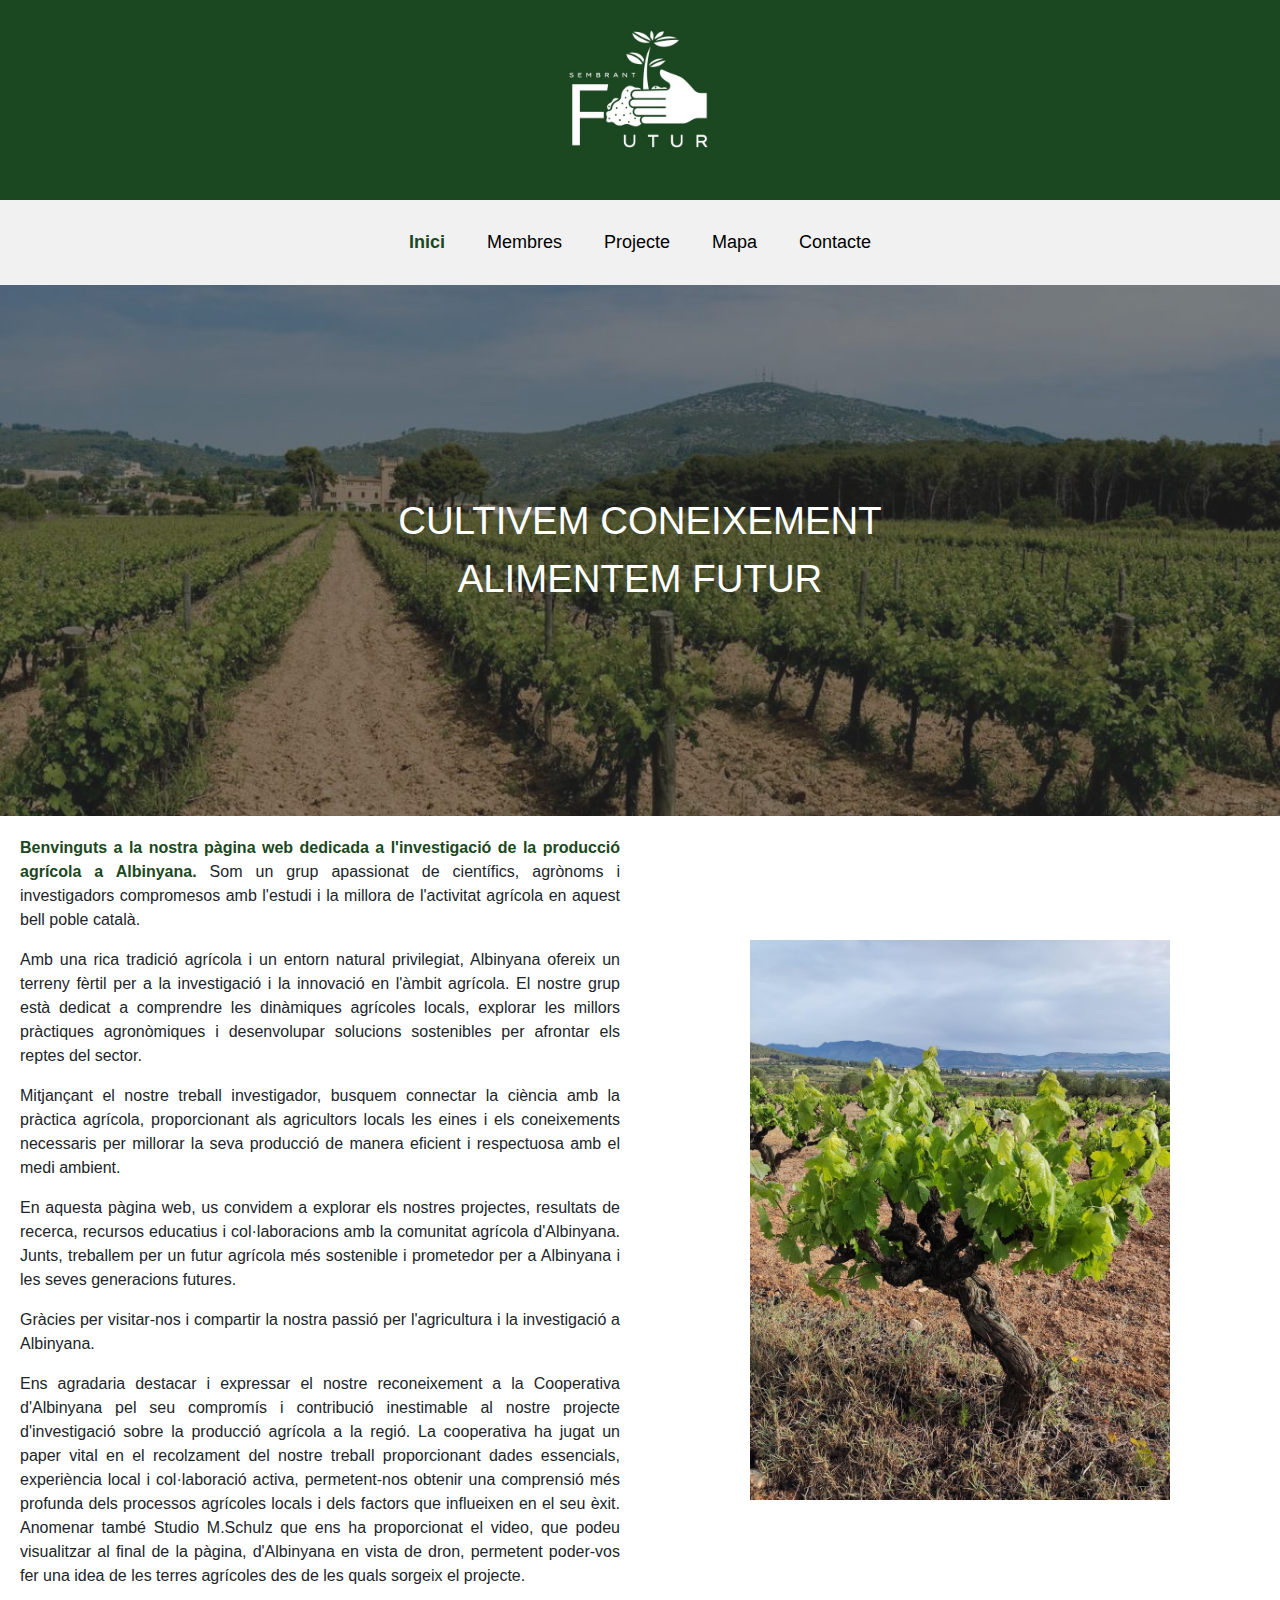
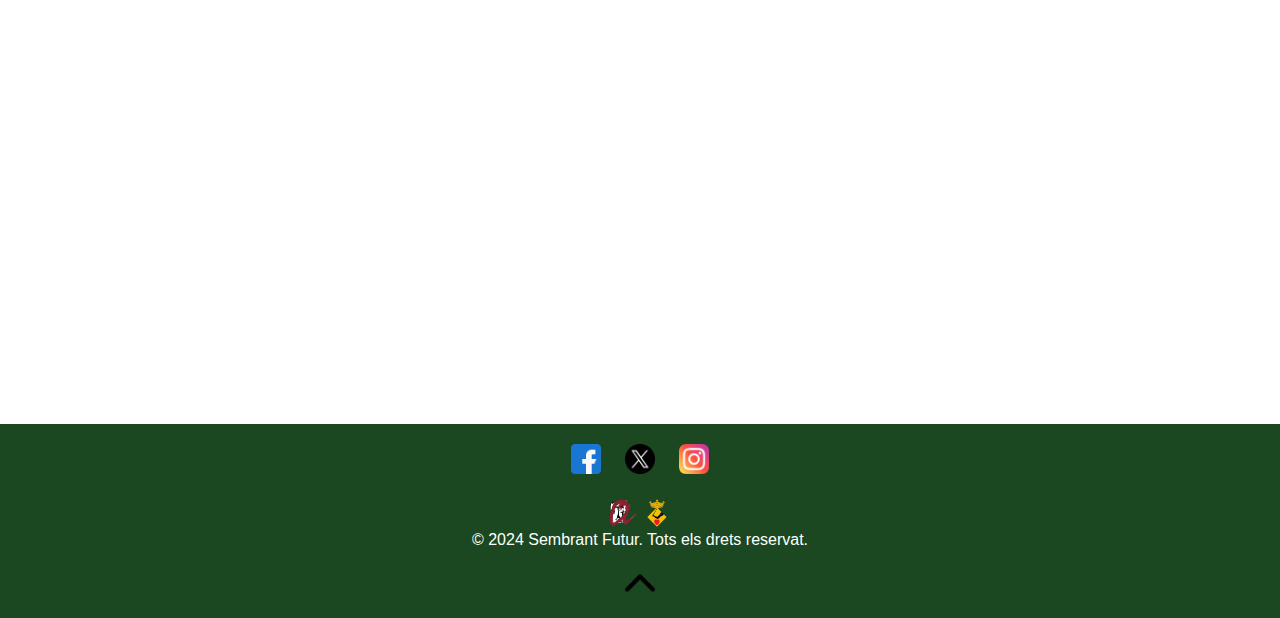
<file: index.html>
<!DOCTYPE html>
<html lang="cat">

<head>

    <meta charset="UTF-8">
    <link rel="stylesheet" href="css/style.css">
    <meta name="viewport" content="width=device-width, initial-scale=1">
    <link rel="stylesheet" href="https://cdn.jsdelivr.net/npm/bootstrap@4.6.2/dist/css/bootstrap.min.css">
    <script src="https://cdn.jsdelivr.net/npm/jquery@3.7.1/dist/jquery.slim.min.js"></script>
    <script src="https://cdn.jsdelivr.net/npm/popper.js@1.16.1/dist/umd/popper.min.js"></script>
    <script src="https://cdn.jsdelivr.net/npm/bootstrap@4.6.2/dist/js/bootstrap.bundle.min.js"></script>
    <link rel="icon" type="image/png" href="img/logoPrincipal.jpeg">
    <title>Sembrant Futur</title>

</head>

<body>
    <header>
        <a href="index.html"><img id="logo" src="img/logoPrincipal.jpeg" alt="logoAlbinyana"></a>

        <nav class="nav-menu">
            <ul>
                <li><a href="index.html" class="selected">Inici</a></li>
                <li><a href="membres.html">Membres</a></li>
                <li><a href="projectes.html">Projecte</a></li>
                <li><a href="mapa.html">Mapa</a></li>
                <li><a href="contacte.html">Contacte</a></li>
            </ul>
        </nav>
    </header>

    <div id="contenidorSlogan">
        <img src="img/vina-catalana.jpg" alt="imatgeDeUnaVinya">
        <div id="slogan">CULTIVEM CONEIXEMENT <br> ALIMENTEM FUTUR</div>
    </div>

    <div class="contingutPrincipal">
        <div class="info">
            <p><span class="colorVerds">Benvinguts a la nostra pàgina web dedicada a l'investigació de la producció
                    agrícola a Albinyana.</span> Som un grup apassionat de científics,
                agrònoms i investigadors compromesos amb l'estudi i la millora de l'activitat agrícola en aquest bell
                poble català.</p>

            <p>Amb una rica tradició agrícola i un entorn natural privilegiat, Albinyana ofereix un terreny fèrtil per a
                la investigació i la innovació en
                l'àmbit agrícola. El nostre grup està dedicat a comprendre les dinàmiques agrícoles
                locals, explorar les millors pràctiques agronòmiques i desenvolupar solucions sostenibles per afrontar
                els reptes del sector.</p>

            <p>Mitjançant el nostre treball investigador, busquem connectar la ciència amb la pràctica agrícola,
                proporcionant als agricultors locals les
                eines i els coneixements necessaris per millorar la seva producció de manera eficient i respectuosa amb
                el medi ambient.</p>

            <p>En aquesta pàgina web, us convidem a explorar els nostres projectes, resultats de recerca, recursos
                educatius i col·laboracions amb la comunitat agrícola d'Albinyana. Junts,
                treballem per un futur agrícola més sostenible i prometedor per a Albinyana i les seves generacions
                futures.</p>

            <p>Gràcies per visitar-nos i compartir la nostra passió per l'agricultura i la investigació a Albinyana.</p>

            <p>Ens agradaria destacar i expressar el nostre reconeixement a la Cooperativa d'Albinyana pel seu compromís
                i contribució inestimable al nostre projecte d'investigació sobre la producció agrícola a la
                regió. La cooperativa ha jugat un paper vital en el recolzament del nostre treball proporcionant dades
                essencials, experiència local i col·laboració activa, permetent-nos obtenir
                una comprensió més profunda dels processos agrícoles locals i dels factors que influeixen en el seu
                èxit. Anomenar també Studio M.Schulz que ens ha proporcionat el video, que podeu visualitzar al final de
                la pàgina, d'Albinyana en vista de dron, permetent poder-vos fer una idea de les terres agrícoles des de
                les quals sorgeix el projecte. </p>
        </div>

        <div class="imatgeDreta imatge-responsiva">
            <img src="img/cep.jpg" alt="imatge_de_Cep">
        </div>
    </div>

 <div id="reconeixament">
        <iframe src="https://www.youtube.com/embed/YjtR4fPM6dE" frameborder="0"></iframe>
    </div>


    <footer>
        <div class="redes-sociales">
            <a href="https://www.facebook.com/"><img src="img/facebook.png" alt="Facebook"></a>
            <a href="https://twitter.com/"><img src="img/x.png" alt="Twitter"></a>
            <a href="https://www.instagram.com/"><img src="img/instagram.png" alt="Instagram"></a>
        </div>
        <div class="colaboradores">
            <br>
            <a href="https://www.urv.cat/es/"><img src="img/logo-urv.png" alt="Universitat"></a>
            <a href="http://www.albinyana.cat/"><img src="img/baixa.png" alt="Coperativa D'albinyana"></a>
        </div>
        <div class="copyright">
            <p>&copy; 2024 Sembrant Futur. Tots els drets reservat.</p>
        </div>
        <div class="lineas"></div>
        <div class="volver-arriba">
            <a href="#"><img src="img/navegar-flecha-hacia-arriba.png" alt="subirArribadelaWEb"></a>
        </div>
    </footer>


</body>

</html>
</file>
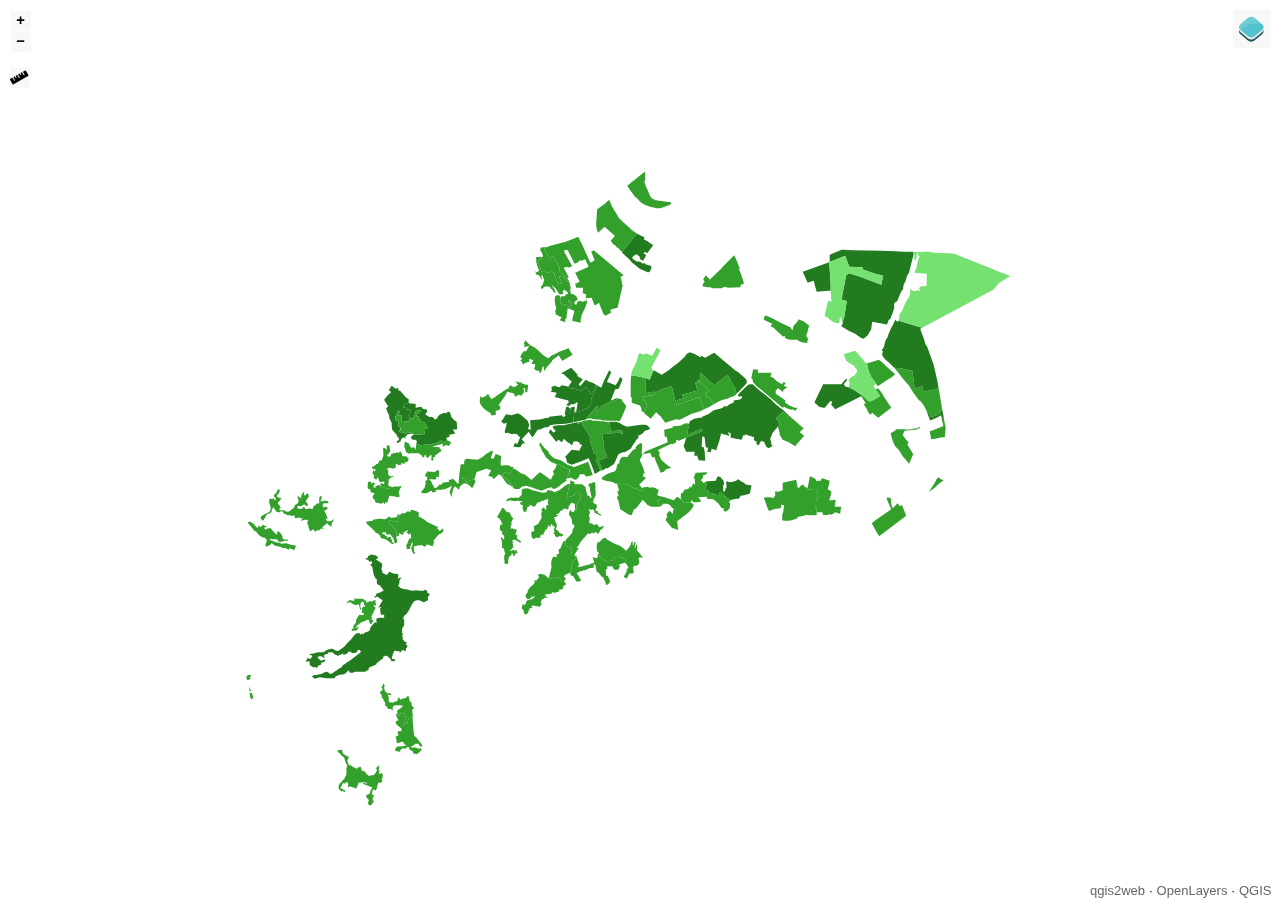
<file: mapa/index.html>
<!doctype html>
<html lang="en">
    <head>
        <meta charset="utf-8">
        <meta http-equiv="X-UA-Compatible" content="IE=edge">
        <meta name="viewport" content="initial-scale=1,user-scalable=no,maximum-scale=1,width=device-width">
        <meta name="mobile-web-app-capable" content="yes">
        <meta name="apple-mobile-web-app-capable" content="yes">
        <link rel="stylesheet" href="./resources/ol.css">
        <link rel="stylesheet" href="resources/fontawesome-all.min.css">
        <link rel="stylesheet" href="./resources/ol-layerswitcher.css">
        <link rel="stylesheet" href="./resources/qgis2web.css">
<style>
.search-layer {
  top: 100px;
  left: .5em;
}
.ol-touch .search-layer {
  top: 130px;
}
</style>
        <style>
        html, body {
            background-color: #ffffff;
        }
        .ol-control button {
            background-color: #f8f8f8 !important;
            color: #000000 !important;
            border-radius: 0px !important;
        }
        .ol-zoom, .geolocate, .gcd-gl-control .ol-control {
            background-color: rgba(255,255,255,.4) !important;
            padding: 3px !important;
        }
        .ol-scale-line {
            background: none !important;
        }
        .ol-scale-line-inner {
            border: 2px solid #f8f8f8 !important;
            border-top: none !important;
            background: rgba(255, 255, 255, 0.5) !important;
            color: black !important;
        }
        </style>
<style>
.tooltip {
  position: relative;
  background: rgba(0, 0, 0, 0.5);
  border-radius: 4px;
  color: white;
  padding: 4px 8px;
  opacity: 0.7;
  white-space: nowrap;
}
.tooltip-measure {
  opacity: 1;
  font-weight: bold;
}
.tooltip-static {
  background-color: #ffcc33;
  color: black;
  border: 1px solid white;
}
.tooltip-measure:before,
.tooltip-static:before {
  border-top: 6px solid rgba(0, 0, 0, 0.5);
  border-right: 6px solid transparent;
  border-left: 6px solid transparent;
  content: "";
  position: absolute;
  bottom: -6px;
  margin-left: -7px;
  left: 50%;
}
.tooltip-static:before {
  border-top-color: #ffcc33;
}
.measure-control {
  top: 65px;
  left: .5em;
  display: flex;
}
.ol-touch .measure-control {
  top: 80px;
}
.measure-control label {
  padding: 1px;
  padding-right: 4px;
}
</style>
        <style>
        html, body, #map {
            width: 100%;
            height: 100%;
            padding: 0;
            margin: 0;
        }
        </style>
        <title></title>
    </head>
    <body>
        <div id="map">
            <div id="popup" class="ol-popup">
                <a href="#" id="popup-closer" class="ol-popup-closer"></a>
                <div id="popup-content"></div>
            </div>
        </div>
        <script src="resources/qgis2web_expressions.js"></script>
        <script src="resources/polyfills.js"></script>
        <script src="./resources/functions.js"></script>
        <script src="./resources/ol.js"></script>
        <script src="./resources/ol-layerswitcher.js"></script>
        <script src="layers/cultius_1.js"></script>
        <script src="styles/cultius_1_style.js"></script>
        <script src="./layers/layers.js" type="text/javascript"></script> 
        <script src="./resources/Autolinker.min.js"></script>
        <script src="./resources/qgis2web.js"></script>
    </body>
</html>
</file>
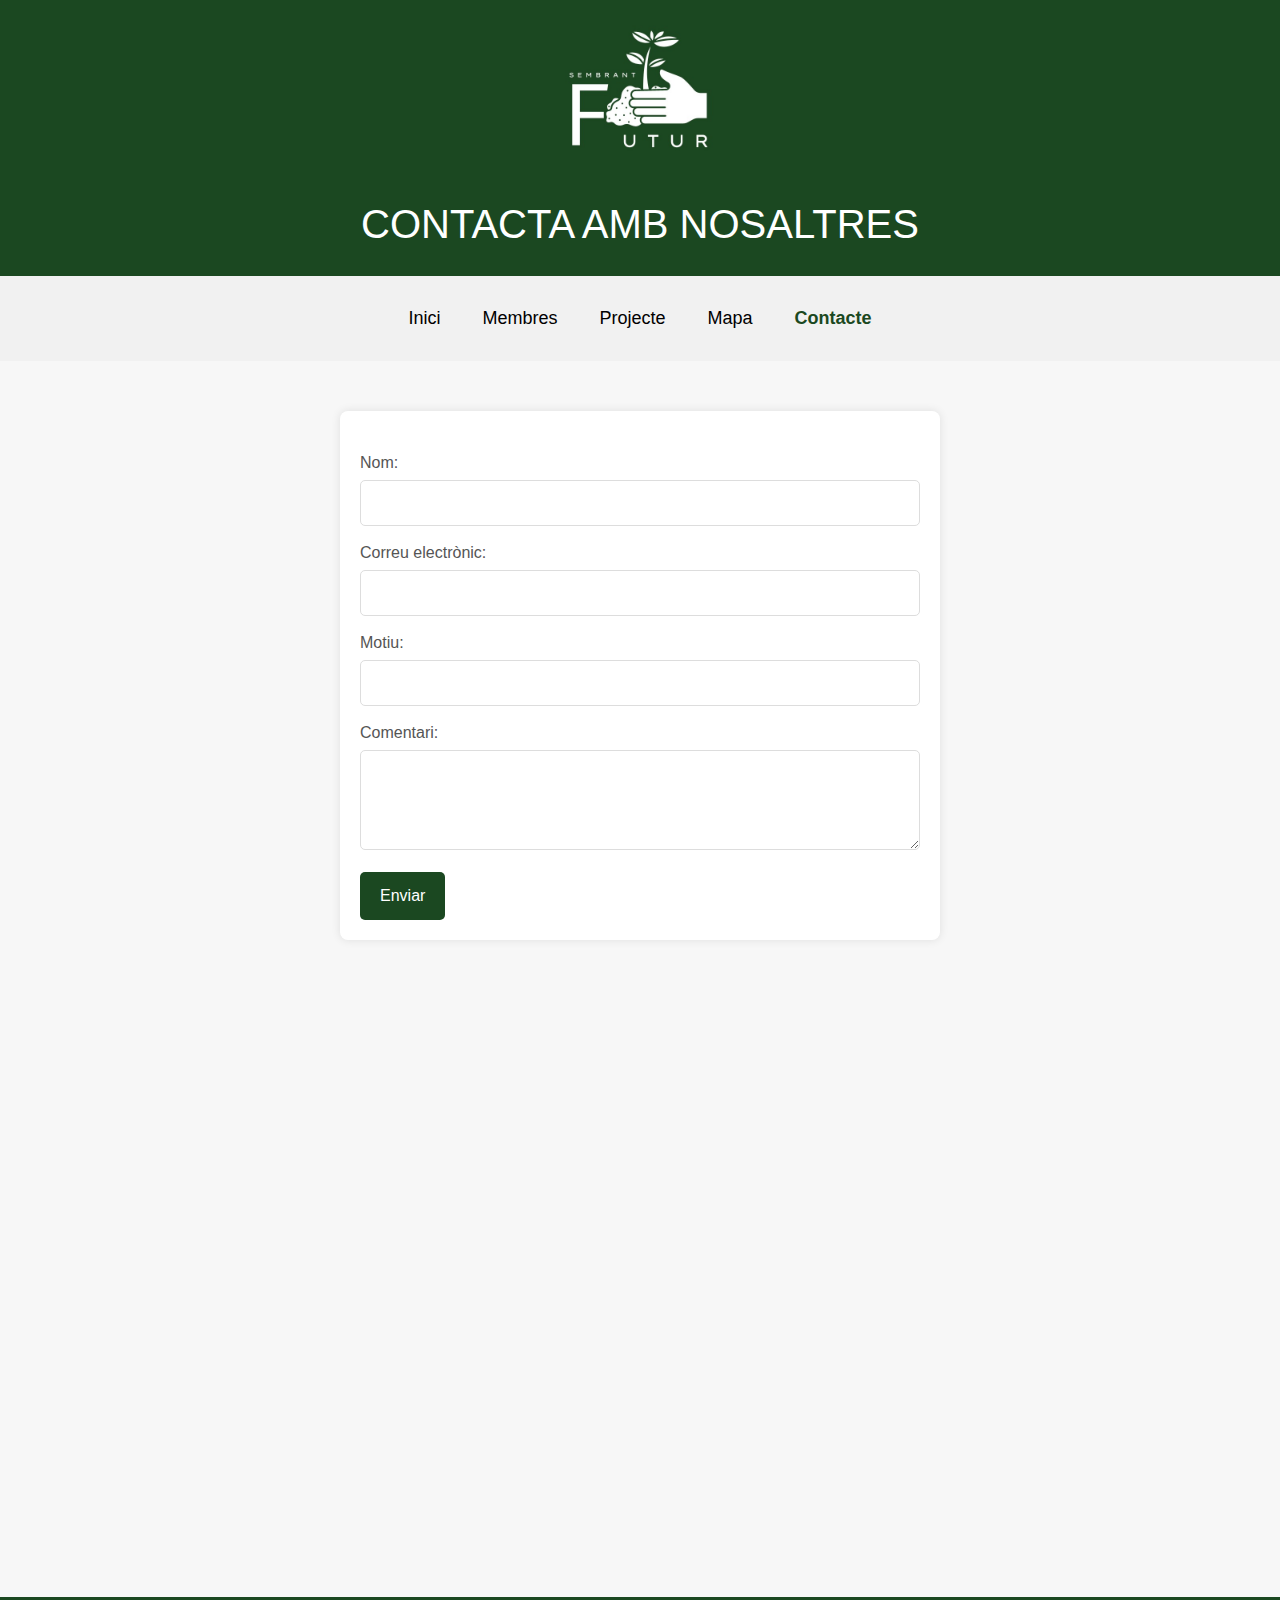
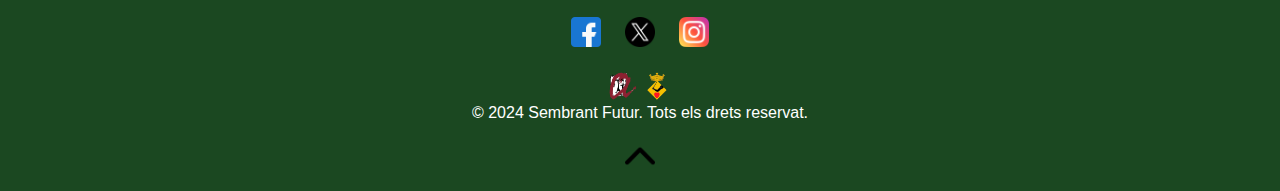
<file: contacte.html>
<!DOCTYPE html>
<html lang="cat">
<head>
    <meta charset="UTF-8">
    <!--Aquest es el fitxer .css que he creat-->
    <link rel="stylesheet" href="css/style.css">
    <!--Aixo es del Bootstrap perque la web sigui responsive-->
    <meta name="viewport" content="width=device-width, initial-scale=1">
    <link rel="stylesheet" href="https://cdn.jsdelivr.net/npm/bootstrap@4.6.2/dist/css/bootstrap.min.css">
    <script src="https://cdn.jsdelivr.net/npm/jquery@3.7.1/dist/jquery.slim.min.js"></script>
    <script src="https://cdn.jsdelivr.net/npm/popper.js@1.16.1/dist/umd/popper.min.js"></script>
    <script src="https://cdn.jsdelivr.net/npm/bootstrap@4.6.2/dist/js/bootstrap.bundle.min.js"></script>
    <!--Aquest fitxer css tabmè l'utilitzo per la web, ja que el altres es general per la base de tots els fitxers-->
    <link rel="stylesheet" href="css/styleContacto.css">
    <link rel="icon" type="image/png" href="img/logoPrincipal.jpeg">
    <title>Sembrant Futur</title>
</head>
    <body>
        <header>
            <!--Com indica al enunciat, dins del header hi ha un logo, el titol de la pàgina, i el menu amb 5 pàgines-->
            <a href="index.html"><img id="logo" src="img/logoPrincipal.jpeg" alt="logoAlbinyana"></a>
            <h1>CONTACTA  AMB NOSALTRES</h1>

            <nav>
                <ul>
                    <li><a href="index.html">Inici</a></li>
                    <li><a href="membres.html">Membres</a></li>
                    <li><a href="projectes.html">Projecte</a></li>
                    <li><a href="mapa.html">Mapa</a></li>
                    <li><a href="contacte.html" class="selected">Contacte</a></li>
                </ul>
            </nav>
        </header>
        
        <!--Aquest es el formulari, aquest enviara les dades al mateix lloc web en el que estem, ja que el action esta amb un #, si volguesim renviar
        les dades a un altre fitxer php per enviar-ho a una base de dades el que hauriam de modificar seria el "#". Utilitzem el metode POST,
        ja que es mes segur, ja que no apareixen les dades introduides a la URL-->
        <div class="container">
            <!--Tots els camps son obligatoris, aixo o fem amb la etiqueta required-->
            <form action="#" method="post">
                <label for="nombre">Nom:</label>
                <input type="text" id="nombre" name="nombre" required>
                <!--He posat de type email perque si o si sigui un correu electronic-->
                <label for="email">Correu electrònic:</label>
                <input type="email" id="email" name="email" required>
                <label for="asunto">Motiu:</label>
                <input type="text" id="asunto" name="asunto" required>
                <label for="comentario">Comentari:</label>
                <textarea id="comentario" name="comentario" required></textarea>
                <input type="submit" value="Enviar">
            </form>

        </div>


        <div id="mapa">
            <iframe src="https://www.google.com/maps/embed?pb=!1m18!1m12!1m3!1d5999.8411948119265!2d1.4838558949532403!3d41.24528748527267!2m3!1f0!2f0!3f0!3m2!1i1024!2i768!4f13.1!3m3!1m2!1s0x12a3f50ed4cd3435%3A0x1aa4fb7b0211bf67!2s43716%20Albinyana%2C%20Tarragona!5e0!3m2!1ses!2ses!4v1712178789073!5m2!1ses!2ses" width="800" height="600" style="border:0;" allowfullscreen="" loading="lazy" referrerpolicy="no-referrer-when-downgrade"></iframe>
        </div>
        <!--Aquest peu de pagina, serà el mateix per a totes les planes-->
        <footer>
            <div class="redes-sociales">
                <a href="https://www.facebook.com/"><img src="img/facebook.png" alt="Facebook"></a>
                <a href="https://twitter.com/"><img src="img/x.png" alt="Twitter"></a>
                <a href="https://www.instagram.com/"><img src="img/instagram.png" alt="Instagram"></a>
            </div>
            <div class="colaboradores">
                <br>
                <a href="https://www.urv.cat/es/"><img src="img/logo-urv.png" alt="Universitat"></a>
                <a href="http://www.albinyana.cat/"><img src="img/baixa.png" alt="Coperativa D'albinyana"></a>
            </div>
            <div class="copyright">
                <p>&copy; 2024 Sembrant Futur. Tots els drets reservat.</p>
            </div>
            <div class="lineas"></div>
            <div class="volver-arriba">
                <a href="#"><img src="img/navegar-flecha-hacia-arriba.png" alt="subirArribadelaWEb"></a>
            </div>
        </footer>

    </body>
</html>
</file>
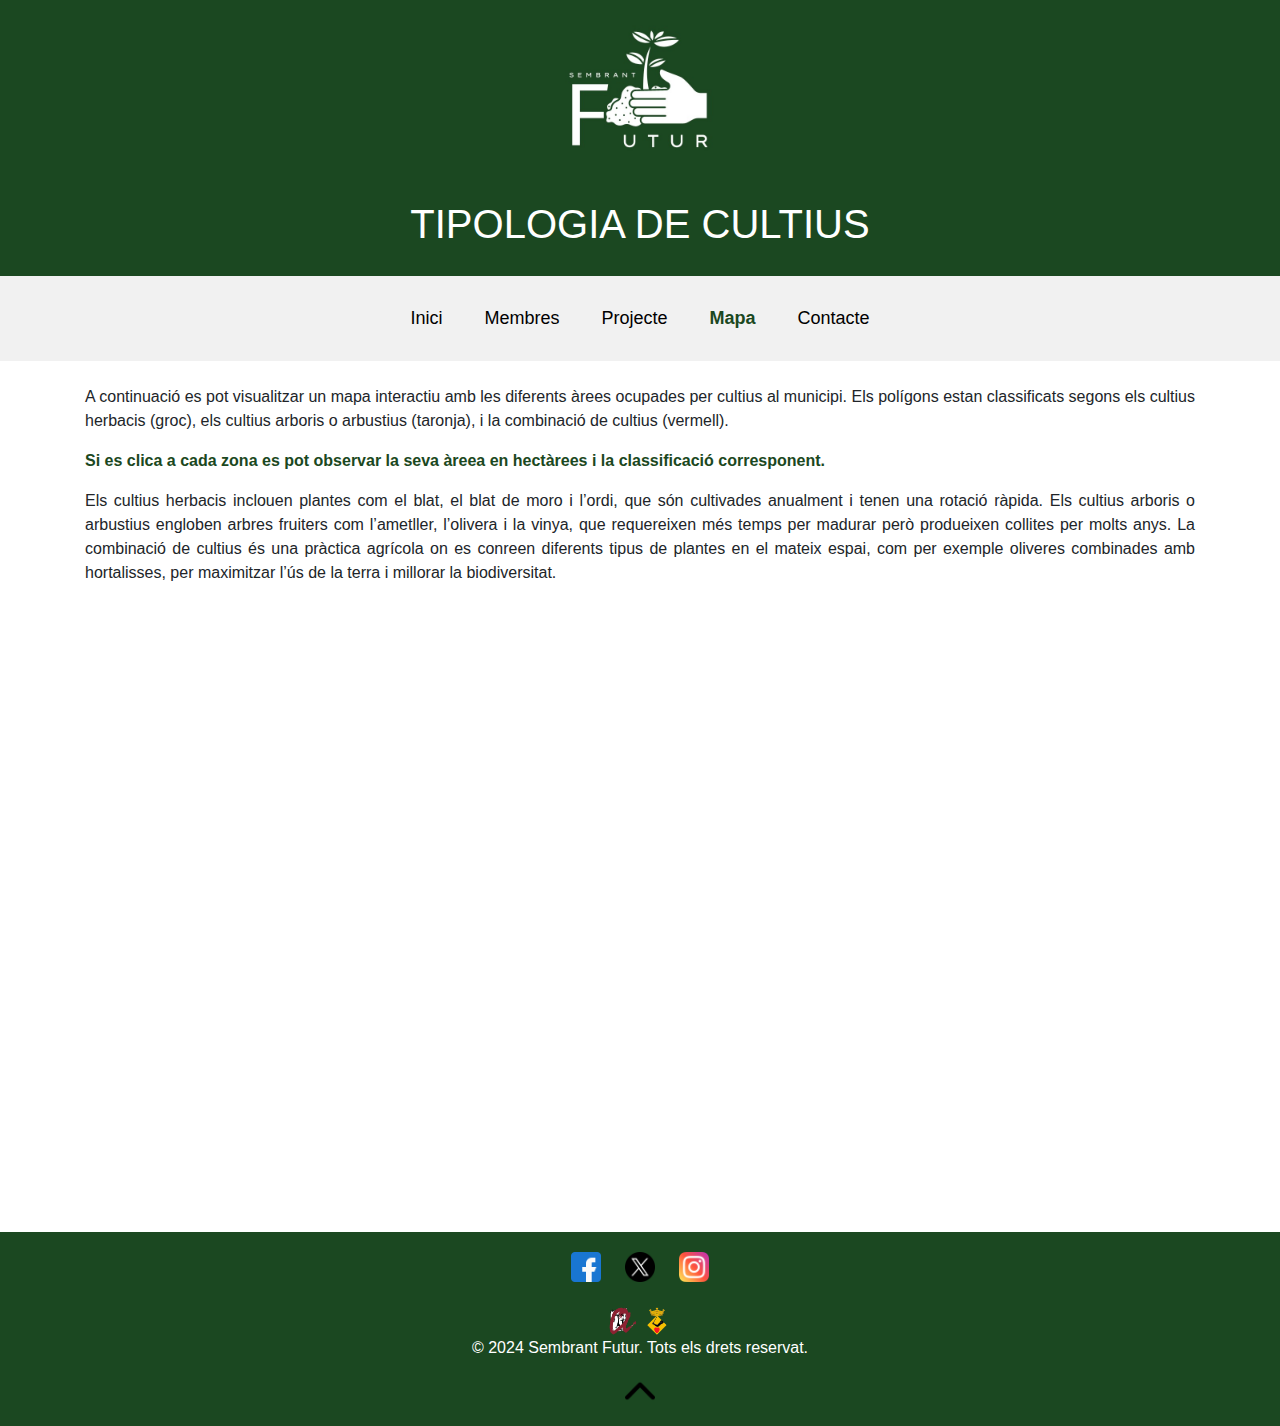
<file: mapa.html>
<!DOCTYPE html>
<html lang="cat">

<head>

    <meta charset="UTF-8">
    <link rel="stylesheet" href="css/style.css">
    <meta name="viewport" content="width=device-width, initial-scale=1">
    <link rel="stylesheet" href="https://cdn.jsdelivr.net/npm/bootstrap@4.6.2/dist/css/bootstrap.min.css">
    <script src="https://cdn.jsdelivr.net/npm/jquery@3.7.1/dist/jquery.slim.min.js"></script>
    <script src="https://cdn.jsdelivr.net/npm/popper.js@1.16.1/dist/umd/popper.min.js"></script>
    <script src="https://cdn.jsdelivr.net/npm/bootstrap@4.6.2/dist/js/bootstrap.bundle.min.js"></script>
    <link rel="icon" type="image/png" href="img/logoPrincipal.jpeg">
    <title>Sembrant Futur</title>
</head>

<body id="bodymapa">
    <header>
        <a href="index.html"><img id="logo" src="img/logoPrincipal.jpeg" alt="logoAlbinyana"></a>
        <h1>TIPOLOGIA DE CULTIUS</h1>

        <nav>
            <ul>
                <li><a href="index.html">Inici</a></li>
                <li><a href="membres.html">Membres</a></li>
                <li><a href="projectes.html">Projecte</a></li>
                <li><a href="mapa.html" class="selected">Mapa</a></li>
                <li><a href="contacte.html">Contacte</a></li>
            </ul>
        </nav>
    </header>

    <div class="container">
        <br>
        <p>A continuació es pot visualitzar un mapa interactiu amb les diferents àrees ocupades per cultius al municipi.
            Els polígons estan classificats segons els cultius herbacis (groc), els cultius arboris o arbustius
            (taronja), i la combinació de cultius (vermell). </p>
        <p><b>Si es clica a cada zona es pot observar la seva àreea en hectàrees i la classificació corresponent.</b></p>
        <p>Els cultius herbacis inclouen plantes com el blat, el blat de moro i l’ordi, que són cultivades anualment i
            tenen una rotació ràpida. Els cultius arboris o arbustius engloben arbres fruiters com l’ametller, l’olivera
            i la vinya, que requereixen més temps per madurar però produeixen collites per molts anys. La combinació de
            cultius és una pràctica agrícola on es conreen diferents tipus de plantes en el mateix espai, com per
            exemple oliveres combinades amb hortalisses, per maximitzar l’ús de la terra i millorar la biodiversitat.
        </p>
        <br>
    </div>


    <div id="mapa">
        <iframe src="https://julsy399.github.io/sembrant_futur.github.io/mapa/" width="800" height="600" style="border:0;"
            allowfullscreen="" loading="lazy" referrerpolicy="no-referrer-when-downgrade"></iframe>
    </div>



    <footer>
        <div class="redes-sociales">
            <a href="https://www.facebook.com/"><img src="img/facebook.png" alt="Facebook"></a>
            <a href="https://twitter.com/"><img src="img/x.png" alt="Twitter"></a>
            <a href="https://www.instagram.com/"><img src="img/instagram.png" alt="Instagram"></a>
        </div>
        <div class="colaboradores">
            <br>
            <a href="https://www.urv.cat/es/"><img src="img/logo-urv.png" alt="Universitat"></a>
            <a href="http://www.albinyana.cat/"><img src="img/baixa.png" alt="Coperativa D'albinyana"></a>
        </div>
        <div class="copyright">
            <p>&copy; 2024 Sembrant Futur. Tots els drets reservat.</p>
        </div>
        <div class="lineas"></div>
        <div class="volver-arriba">
            <a href="#"><img src="img/navegar-flecha-hacia-arriba.png" alt="subirArribadelaWEb"></a>
        </div>
    </footer>


</body>

</html>
</file>
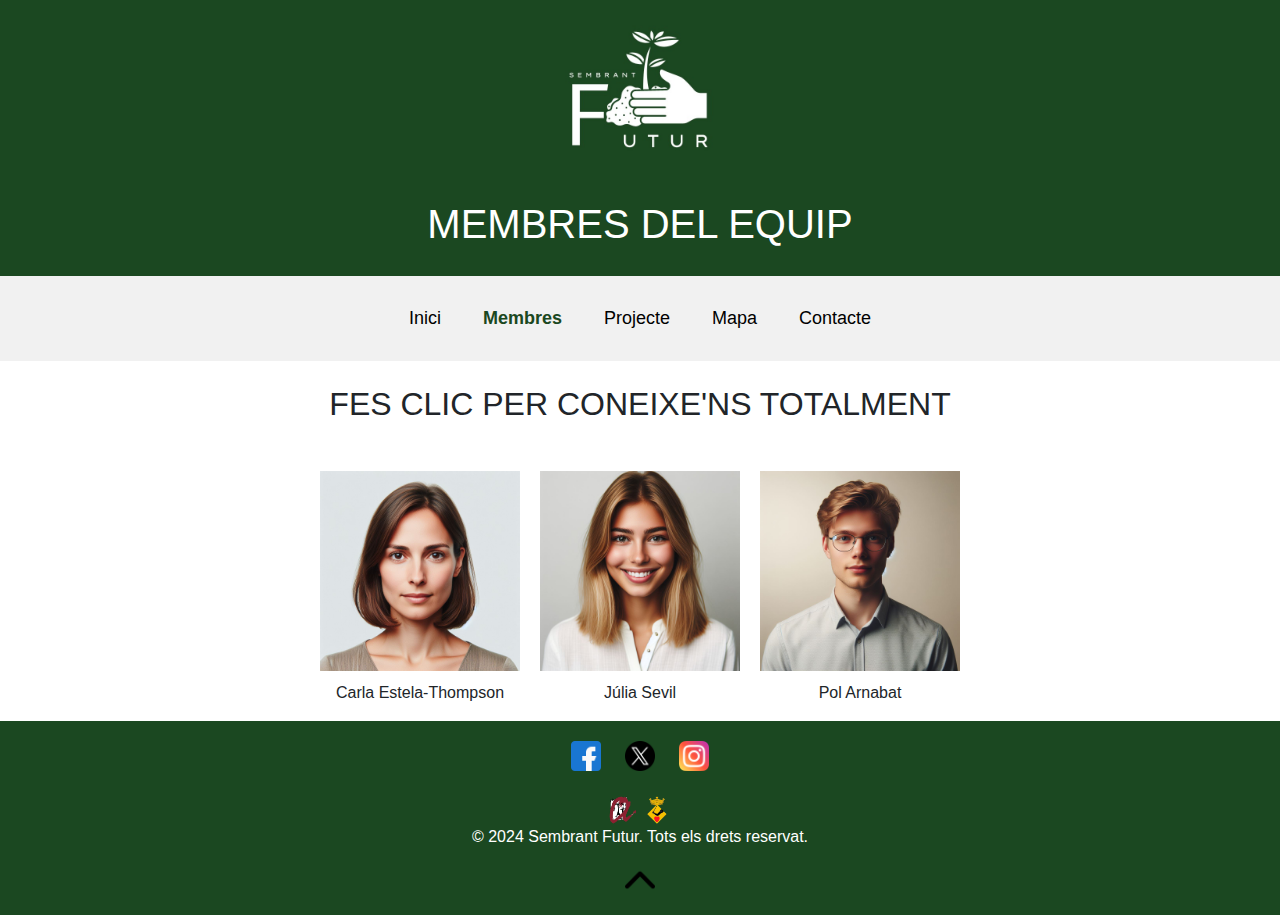
<file: membres.html>
<!DOCTYPE html>
<html lang="cat">
<head>

    <meta charset="UTF-8">
    <link rel="stylesheet" href="css/style.css">
    <meta name="viewport" content="width=device-width, initial-scale=1">
    <link rel="stylesheet" href="https://cdn.jsdelivr.net/npm/bootstrap@4.6.2/dist/css/bootstrap.min.css">
    <script src="https://cdn.jsdelivr.net/npm/jquery@3.7.1/dist/jquery.slim.min.js"></script>
    <script src="https://cdn.jsdelivr.net/npm/popper.js@1.16.1/dist/umd/popper.min.js"></script>
    <script src="https://cdn.jsdelivr.net/npm/bootstrap@4.6.2/dist/js/bootstrap.bundle.min.js"></script>
    <script src="js/functions.js"></script>
    <link rel="icon" type="image/png" href="img/logoPrincipal.jpeg">
    
    <title>Sembrant Futur</title>
    </head>
    <body>
        <header>
            <a href="index.html"><img id="logo" src="img/logoPrincipal.jpeg" alt="logoAlbinyana"></a>
            <h1>MEMBRES DEL EQUIP</h1>

            <nav>
                <ul>
                    <li><a href="index.html">Inici</a></li>
                    <li><a href="membres.html" class="selected">Membres</a></li>
                    <li><a href="projectes.html">Projecte</a></li>
                    <li><a href="mapa.html">Mapa</a></li>
                    <li><a href="contacte.html">Contacte</a></li>
                </ul>
            </nav>
        </header>
        
      <br>
            <h2>FES CLIC PER CONEIXE'NS TOTALMENT</h2>
        <div class="contenedor-miembros">
                   <div class="miembro">
                <img src="img/persones/noia2.jpg" alt="Carla" onclick="mostrarDescripcion(this,'Enginyera Agrònoma','Investigadora Principal', 'Em dic Carla Estela-Thompson i sóc enginyera agrònoma. La meva dedicació a la terra i la natura m\'ha portat a liderar els esforços de recerca del nostre grup en l\'àmbit de la producció agrícola a Albinyana. Amb una formació en agronomia i una passió per la millora de les pràctiques agrícoles, estic compromesa a investigar noves tècniques i estratègies per optimitzar el rendiment dels cultius, mantenint al mateix temps la sostenibilitat i la salut dels ecosistemes agrícoles. Treballo en col·laboració amb agricultors locals per implementar solucions pràctiques i duradores que millorin la productivitat i la resiliència dels seus conreus. Estic emocionada de formar part d\'aquest equip multidisciplinari i contribuir al futur de l\'agricultura a Albinyana i més enllà.')">
                <p class="nombre-miembro">Carla Estela-Thompson</p>
            </div>
            <div class="miembro">
                <img src="img/persones/noia1.jpg" alt="Julia" onclick="mostrarDescripcion(this,'Geògrafa', 'Coordinadora i Iniciadora del Projecte', 'Em dic Júlia Sevil i sóc geògrafa. Amb una passió per l\'anàlisi dels paisatges i la comprensió de les interaccions entre la societat i el medi ambient, he tingut l\'honor de coordinar i iniciar aquest projecte d\'investigació sobre la producció agrícola a Albinyana. La meva tasca consisteix a proporcionar una visió integral dels factors geogràfics, socials i ambientals que influeixen en l\'activitat agrícola a la nostra comunitat. A través de la recopilació i l\'anàlisi de dades geogràfiques, busquem identificar patrons espacials i tendències que ens ajudin a comprendre millor els reptes i oportunitats que afronten els agricultors locals. Estic emocionada de liderar aquest projecte i col·laborar amb el nostre equip multidisciplinari per impulsar la innovació i el creixement sostenible a Albinyana.')">
                <p class="nombre-miembro">Júlia Sevil</p>
            </div>
            <div class="miembro">
                <img src="img/persones/noi.jpg" alt="Pol" onclick="mostrarDescripcion(this,'Enginyer Informàtic', 'Col·laborador', 'Em dic Pol Arnabat i sóc enginyer informàtic. La meva passió per la tecnologia m\'ha portat a col·laborar amb el nostre grup de recerca en l\'àmbit de la producció agrícola a Albinyana. Mitjançant la meva experiència en desenvolupament de software i sistemes d\'informació, estic compromès a proporcionar solucions innovadores que milloren l\'eficiència i la gestió de les activitats agrícoles. Em dedico a desenvolupar eines tecnològiques que facilitin la recopilació, anàlisi i visualització de dades agrícoles, contribuint a una presa de decisions més informada i sostenible. Em motiva treballar en col·laboració amb els nostres investigadors i agricultors locals per impulsar el progrés de la producció agrícola a Albinyana.')">
                <p class="nombre-miembro">Pol Arnabat</p>
            </div>
        </div>
        <!--Aixo es perque no es vegi el cuadrat abans de que aparegui el text-->
        <div id="descripcion-miembro" style="display: none;"></div>
        

        <footer>
            <div class="redes-sociales">
                <a href="https://www.facebook.com/"><img src="img/facebook.png" alt="Facebook"></a>
                <a href="https://twitter.com/"><img src="img/x.png" alt="Twitter"></a>
                <a href="https://www.instagram.com/"><img src="img/instagram.png" alt="Instagram"></a>
            </div>
            <div class="colaboradores">
                <br>
                <a href="https://www.urv.cat/es/"><img src="img/logo-urv.png" alt="Universitat"></a>
                <a href="http://www.albinyana.cat/"><img src="img/baixa.png" alt="Coperativa D'albinyana"></a>
            </div>
            <div class="copyright">
                <p>&copy; 2024 Sembrant Futur. Tots els drets reservat.</p>
            </div>
            <div class="lineas"></div>
            <div class="volver-arriba">
                <a href="#"><img src="img/navegar-flecha-hacia-arriba.png" alt="subirArribadelaWEb"></a>
            </div>
        </footer>


    </body>
</html>
</file>
<file: css/style.css>
/* Estilos generales */
body {
    margin: 0;
    display: flex;
    flex-direction: column;
    align-items: center;
    justify-content: center;
    text-align: center;
}

header {
    background-color: #1b4821;
    display: flex;
    flex-direction: column;
    justify-content: center;
    align-items: center;
    text-align: center;
    padding: 0px;
    width: 100%;
}

#logo:hover {
    box-shadow: 0px 0px 20px rgba(0, 0, 0, 0.5);
    transition: box-shadow 0.3s ease;
}

#logo {
    width: 100%;
    max-width: 200px; 
    height: auto;
}

h1 {
    color: #ffffff;
    padding-bottom: 20px;
}

nav {
    background-color: brown;
    display: flex;
    justify-content: center;
    align-items: center;
    width: 100%;
    text-align: center;
}

nav ul {
    list-style-type: none;
    background-color: #f1f1f1;
    margin: 0;
    padding: 10px 0;
    font-size: 18px;
    display: flex;
    flex-wrap: wrap;
    justify-content: center;
}

nav li {
    margin: 5px;
}

nav li a {
    display: block;
    color: black;
    text-align: center;
    padding: 14px 16px;
    border-radius: 4px;
    transition: text-shadow 0.7s, font-size 0.6s; 
}

nav li a:hover {
    text-shadow: 0px 0px 10px rgba(0, 0, 0, 0.5); 
    font-size: 20px; 
    color: #1b4821;
}

nav ul li a.selected {
    color: #1b4821;
    font-weight: bold;
}

article {
    background-color: violet;
    padding: 20px;
    width: 100%;
    box-sizing: border-box;
}

.imatge-responsiva {
    max-width: 100%;
    height: auto;
}

#contenidorSlogan {
    position: relative;
    text-align: center;
    font-size: 4vw;
    width: 100%;
    height: auto;
    background-color: black;
    opacity: 0.9;
    color: white;
    padding: 0px 0px;
}

#contenidorSlogan img {
    background-size: cover; 
    background-position: center;
    width: 100%; 
    height: auto;
    background-color: black;
    opacity: 0.5;
}

#slogan {
    position: absolute;
    top: 50%;
    left: 50%;
    transform: translate(-50%, -50%);
}

.contingutPrincipal {
    display: flex;
    flex-wrap: wrap;
    width: 100%;
    box-sizing: border-box;
}

.info {
    flex: 1 1 100%; 
    padding: 20px;
    text-align: justify;
}

.imatgeDreta {
    position: relative;
    text-align: center; /* Alinea el contenido del contenedor al centro */
    padding: 20px;
    display: flex; /* Activa el modelo de caja flexible */
    align-items: center; /* Centra verticalmente el contenido del contenedor */
    justify-content: center; /* Centra horizontalmente el contenido del contenedor */
}

.imatgeDreta img {
    max-width: 70%; /* Limita el ancho de la imagen al 70% del contenedor */
    height: auto; /* Permite que la altura se ajuste automáticamente al ancho */
    display: block; /* Hace que la imagen sea un elemento de bloque */
    margin: 0 auto; /* Centra la imagen horizontalmente */
}

.imatgeDreta img:hover {
    transform: scale(1.02); 
}

#reconeixament {
    display: flex;
    flex-direction: column;
    align-items: center;
    justify-content: center;
    padding: 20px;
    width: 100%;
    height: 400px;
    box-sizing: border-box;
}


#reconeixament iframe {
    max-width: 100%; 
    height: 300px;
    width: 700px;
    max-height: 100vh; 
    display: inline-block;
    position: relative;
    transition: transform 0.3s ease;
}

.contenedor-miembros {
    margin-top: 40px;
    display: flex;
    justify-content: center;
    flex-wrap: wrap;
}

.miembro img {
    transition: all 0.3s ease;
}

.miembro img.active {
    filter: brightness(0.5);
}

.miembro {
    text-align: center;
    margin: 0 10px;
    flex: 1 1 200px;
}

.miembro img {
    width: 100%;
    max-width: 200px; 
    height: auto;
}

.miembro img:hover {
    cursor: pointer;
}

.nombre-miembro {
    margin-top: 10px;
}

/* Estilo para el texto generado por JS */
#descripcion-miembro {
    text-align: center;
    padding: 20px;
    border: 2px solid #ddd;
    border-radius: 10px;
    max-width: 800px;
    margin: 0 auto;
    box-shadow: 0 4px 8px rgba(0, 0, 0, 0.1);
    margin-bottom: 40px;
}

#descripcion-miembro p {
    text-align: justify;
}

#mapa{
    width: 100%;
    height: 100%;
}

#mapa iframe {
    width: 100%; 
    height: 600px; 
}

#bodymapa h2 {
    text-align: center;
    padding: 30px;
}

footer {
    background-color: #1b4821; 
    color: white; 
    padding: 20px; 
    text-align: center;
    width: 100%;
}

.redes-sociales a {
    color: white; 
    margin: 0 10px;
    text-decoration: none; 
}

.redes-sociales a:hover {
    text-decoration: underline; 
}

.volver-arriba a {
    color: white; 
    text-decoration: none; 
}

.volver-arriba a:hover {
    text-decoration: underline; 
}

.redes-sociales img, .colaboradores img {
    width: 30px; 
    height: 30px;
}

.volver-arriba img {
    width: 30px; 
    height: 30px; 
}

/* Proyecto */
.section {
    padding: 50px 0;
    width: 100%;
    background-color: white;
}

.container, .containerTab {
    width: 90%;
    max-width: 1200px;
    margin: 0 auto;
    text-align: justify;
}

.container li, .containerTab li {
    text-align: justify;
}

.container img, .containerTab img {
    max-width: 100%;
    height: auto;
    display: block;
    margin: 0 auto;
}

.combi {
    display: flex;
    justify-content: center; 
    align-items: center;
    flex-wrap: wrap;
}

.combi img {
    max-width: 50%; 
    height: auto;
    flex-basis: 50%;
}

.colorVerds {
    color: #1b4821;
    font-weight: bold;
}

b{
    color: #1b4821;
}

.containerTab table {
    border-collapse: collapse;
    margin: auto;
    border: 2px solid #333; /* Color de los bordes de la tabla */
}

.containerTab th, td {
    border: 1px solid #333; /* Color de los bordes internos */
    padding: 8px;
    text-align: center;
}

.containerTab th {
    background-color: gray; /* Color de fondo de las celdas de encabezado */
}

.containerTab td {
    background-color: #ddd;
}

.container table, .containerTab table {
    margin: auto;
}

.container table, .container table th, .container table td, .containerTab table th, .containerTab table td {
    border: none;
}

.container td, .containerTab td {
    padding: 8px;
}

/* Estilos CSS adicionales */
.containerTab {
    overflow-x: auto;
}

.containerTab table {
    width: 100%;
    border-collapse: collapse;
}

.containerTab th, .containerTab td {
    border: 1px solid #333;
    padding: 8px;
    text-align: center;
}

.containerTab th {
    background-color: gray;
}

.containerTab td {
    background-color: #ddd;
}

/* Estilos específicos para dispositivos móviles */
@media (max-width: 767px) {
    .containerTab p h2 {
        font-size: 24px; /* Ajusta el tamaño del título para dispositivos móviles */
    }
}


/* Media queries para asegurar responsividad */
@media (min-width: 768px) {
    #contenidorSlogan {
        font-size: 3vw;
    }

    .contingutPrincipal {
        flex-wrap: nowrap;
    }

    .info, .imatgeDreta {
        flex: 1;
    }
    .containerTab th td{
        font-size: 12px; /* Ajusta el tamaño del título para dispositivos móviles */
    }
}

@media (max-width: 767px) {
    .container, .containerTab {
        width: 95%;
    }

    #contenidorSlogan {
        font-size: 5vw;
    }

    nav ul {
        flex-direction: column;
    }

    nav li {
        width: 100%;
    }
    .containerTab td th{
        font-size: 18px; /* Ajusta el tamaño del título para dispositivos móviles */
    }
}
</file>
<file: mapa/resources/ol.css>
.ol-box{box-sizing:border-box;border-radius:2px;border:2px solid #00f}.ol-mouse-position{top:8px;right:8px;position:absolute}.ol-scale-line{background:rgba(0,60,136,.3);border-radius:4px;bottom:8px;left:8px;padding:2px;position:absolute}.ol-scale-line-inner{border:1px solid #eee;border-top:none;color:#eee;font-size:10px;text-align:center;margin:1px;will-change:contents,width;transition:all .25s}.ol-scale-bar{position:absolute;bottom:8px;left:8px}.ol-scale-step-marker{width:1px;height:15px;background-color:#000;float:right;z-Index:10}.ol-scale-step-text{position:absolute;bottom:-5px;font-size:12px;z-Index:11;color:#000;text-shadow:-2px 0 #fff,0 2px #fff,2px 0 #fff,0 -2px #fff}.ol-scale-text{position:absolute;font-size:14px;text-align:center;bottom:25px;color:#000;text-shadow:-2px 0 #fff,0 2px #fff,2px 0 #fff,0 -2px #fff}.ol-scale-singlebar{position:relative;height:10px;z-Index:9;box-sizing:border-box;border:1px solid #000}.ol-unsupported{display:none}.ol-unselectable,.ol-viewport{-webkit-touch-callout:none;-webkit-user-select:none;-moz-user-select:none;-ms-user-select:none;user-select:none;-webkit-tap-highlight-color:transparent}.ol-selectable{-webkit-touch-callout:default;-webkit-user-select:text;-moz-user-select:text;-ms-user-select:text;user-select:text}.ol-grabbing{cursor:-webkit-grabbing;cursor:-moz-grabbing;cursor:grabbing}.ol-grab{cursor:move;cursor:-webkit-grab;cursor:-moz-grab;cursor:grab}.ol-control{position:absolute;background-color:rgba(255,255,255,.4);border-radius:4px;padding:2px}.ol-control:hover{background-color:rgba(255,255,255,.6)}.ol-zoom{top:.5em;left:.5em}.ol-rotate{top:.5em;right:.5em;transition:opacity .25s linear,visibility 0s linear}.ol-rotate.ol-hidden{opacity:0;visibility:hidden;transition:opacity .25s linear,visibility 0s linear .25s}.ol-zoom-extent{top:4.643em;left:.5em}.ol-full-screen{right:.5em;top:.5em}.ol-control button{display:block;margin:1px;padding:0;color:#fff;font-size:1.14em;font-weight:700;text-decoration:none;text-align:center;height:1.375em;width:1.375em;line-height:.4em;background-color:rgba(0,60,136,.5);border:none;border-radius:2px}.ol-control button::-moz-focus-inner{border:none;padding:0}.ol-zoom-extent button{line-height:1.4em}.ol-compass{display:block;font-weight:400;font-size:1.2em;will-change:transform}.ol-touch .ol-control button{font-size:1.5em}.ol-touch .ol-zoom-extent{top:5.5em}.ol-control button:focus,.ol-control button:hover{text-decoration:none;background-color:rgba(0,60,136,.7)}.ol-zoom .ol-zoom-in{border-radius:2px 2px 0 0}.ol-zoom .ol-zoom-out{border-radius:0 0 2px 2px}.ol-attribution{text-align:right;bottom:.5em;right:.5em;max-width:calc(100% - 1.3em)}.ol-attribution ul{margin:0;padding:0 .5em;color:#000;text-shadow:0 0 2px #fff}.ol-attribution li{display:inline;list-style:none}.ol-attribution li:not(:last-child):after{content:" "}.ol-attribution img{max-height:2em;max-width:inherit;vertical-align:middle}.ol-attribution button,.ol-attribution ul{display:inline-block}.ol-attribution.ol-collapsed ul{display:none}.ol-attribution:not(.ol-collapsed){background:rgba(255,255,255,.8)}.ol-attribution.ol-uncollapsible{bottom:0;right:0;border-radius:4px 0 0}.ol-attribution.ol-uncollapsible img{margin-top:-.2em;max-height:1.6em}.ol-attribution.ol-uncollapsible button{display:none}.ol-zoomslider{top:4.5em;left:.5em;height:200px}.ol-zoomslider button{position:relative;height:10px}.ol-touch .ol-zoomslider{top:5.5em}.ol-overviewmap{left:.5em;bottom:.5em}.ol-overviewmap.ol-uncollapsible{bottom:0;left:0;border-radius:0 4px 0 0}.ol-overviewmap .ol-overviewmap-map,.ol-overviewmap button{display:inline-block}.ol-overviewmap .ol-overviewmap-map{border:1px solid #7b98bc;height:150px;margin:2px;width:150px}.ol-overviewmap:not(.ol-collapsed) button{bottom:1px;left:2px;position:absolute}.ol-overviewmap.ol-collapsed .ol-overviewmap-map,.ol-overviewmap.ol-uncollapsible button{display:none}.ol-overviewmap:not(.ol-collapsed){background:rgba(255,255,255,.8)}.ol-overviewmap-box{border:2px dotted rgba(0,60,136,.7)}.ol-overviewmap .ol-overviewmap-box:hover{cursor:move}
/*# sourceMappingURL=ol.css.map */
</file>
<file: mapa/resources/ol-layerswitcher.css>
.layer-switcher.shown.ol-control {
    background-color: transparent;
}

.layer-switcher.shown.ol-control:hover {
    background-color: transparent;
}

.layer-switcher {
    position: absolute;
    top: 3.5em;
    right: 0.5em;
    text-align: left;
}

.layer-switcher.shown {
    bottom: 3em;
}

.layer-switcher .panel {
    padding: 0 1em 0 0;
    margin: 0;
    border: 4px solid #eee;
    border-radius: 4px;
    background-color: white;
    display: none;
    max-height: 100%;
    overflow-y: auto;
}

.layer-switcher.shown .panel {
    display: block;
}

.layer-switcher button {
    float: right;
    width: 38px;
    height: 38px;
    background-image: url('[data-uri]') /*logo.png*/;
    background-repeat: no-repeat;
    background-position: 2px;
    background-color: white;
    border: none;
}

.layer-switcher.shown button {
    display: none;
}

.layer-switcher button:focus, .layer-switcher button:hover {
    background-color: white;
}

.layer-switcher ul {
    padding-left: 2em;
    list-style: none;
}

.layer-switcher li.group > label {
    font-weight: bold;
}

.layer-switcher li.layer {
    display: table;
}

.layer-switcher li.layer label, .layer-switcher li.layer input {
    display: table-cell;
    vertical-align: middle;
}

.layer-switcher label.disabled {
    opacity:0.4;
}

.layer-switcher input {
    margin: 4px;
}

.layer-switcher.touch ::-webkit-scrollbar {
    width: 4px;
}

.layer-switcher.touch ::-webkit-scrollbar-track {
    -webkit-box-shadow: inset 0 0 6px rgba(0,0,0,0.3);
    border-radius: 10px;
}

.layer-switcher.touch ::-webkit-scrollbar-thumb {
    border-radius: 10px;
    -webkit-box-shadow: inset 0 0 6px rgba(0,0,0,0.5);
}

.layer-switcher .group button {
    display: inline-block;
    vertical-align: top;
    float: none;
    width: 16px;
    height: 16px;
    background-position: center 2px;
    background-image: url('[data-uri]');
    -webkit-transition: -webkit-transform .2s ease-in-out;
    -ms-transition: -ms-transform .2s ease-in-out;
    transition: transform .2s ease-in-out;
}

.layer-switcher .group.layer-switcher-close button {
    transform: rotate(-90deg);
    -webkit-transform: rotate(-90deg);
}

li.group.layer-switcher-fold {
    margin-left: -18px;
}

.layer-switcher .group.layer-switcher-fold > ul {
    padding-left: 3em;
}

.layer-switcher .group.layer-switcher-fold.layer-switcher-close > ul {
    overflow: hidden;
    height: 0;
}
</file>
<file: mapa/resources/qgis2web.css>
html, body {
    height: 100%;
    padding: 0;
    margin: 0;
    font-family: sans-serif;
    font-size: small;
}


#map {
    width: 100%;
    height: 100%;
}



.ol-selectable {
	z-index: 3;
}
		
.ol-popup {
    display: none;
    position: absolute;
    background-color: white;
    padding: 15px;
	border-radius: 10px;
    bottom: 10px;
    left: 50%;
    transform: translateX(-50%);
	box-shadow: 0 3px 14px rgba(0,0,0,0.4);
}

.ol-popup:after, .ol-popup:before {
    top: 100%;
    border: solid transparent;
    content: " ";
    position: absolute;
}

.ol-popup:after {
    border-top-color: white;
    border-width: 10px;
    left: 50%;
    margin-left: -10px;
}

.ol-popup:before {
    border-top-color: #cccccc;
    border-width: 11px;
    left: 50%;
    margin-left: -11px;
}

.ol-popup-closer {
	text-decoration: none;
    position: absolute;
    top: 4px;
    right: 4px;
    text-align: center;
    width: 19px;
    color: #999;
    font-family: cursive;
    font-weight: bold;
}

.ol-popup-closer:after {
    content: "X";
}

#popup-content {
	font-size: 12px;
    line-height: 1.2;
    margin-top: 5px;
	max-height: 70vh;
	max-width: 70vw;
	overflow: auto;
}

#popup-content ul {
    list-style-type: none;
    padding-left: 0;
	margin: unset;
}

#popup-content li {
    margin-bottom:0.25em;
}

#popup-content>ul>li>a {
    position: relative;
    display: block;
    padding: 2px;
    border-bottom: 1px solid #666;
    font-size: 12.5px;
}

#popup-content>table {
    font-size: 11.4px;
}

th, td {
    vertical-align: top;
    text-align: left;
	color: #333;
}

th {
	min-width: 100px;
}
td {
	min-width: 100px;
}

td img {
	max-height: 60vh!important;
	max-width: 60vw!important;
}

td video {
	max-height: 60vh!important;
	max-width: 60vw!important;
}


.ol-attribution a {
    text-decoration: none;
    color: #666;
    font-family: sans-serif;
    font-size: 100%;
}

.layer-switcher .panel {
    //border: 4px solid rgba(0,60,136,.5) !important;
    //border-radius: 4px !important;
}

.layer-switcher {
    top: 0.5em;
    bottom: unset!important;
}

.layer-switcher .panel {
	max-height: calc(100vh - 100px);
}
</file>
<file: css/styleContacto.css>
body {
    font-family: Arial, sans-serif;
    background-color: #f7f7f7;
    margin: 0;
    padding: 0;
}

.container {
    max-width: 600px;
    margin: 50px auto;
    background-color: #fff;
    padding: 20px;
    border-radius: 8px;
    box-shadow: 0px 0px 10px 0px rgba(0,0,0,0.1);
}

h2 {
    text-align: center;
    color: #333;
}

form {
    margin-top: 20px;
}

label {
    display: block;
    margin-bottom: 5px;
    color: #555;
}

input[type="text"],
input[type="email"],
textarea {
    width: 100%;
    padding: 10px;
    border: 1px solid #ddd;
    border-radius: 5px;
    margin-bottom: 15px;
    font-size: 16px;
}

textarea {
    height: 100px;
}

input[type="submit"] {
    background-color: #1b4821;
    color: white;
    padding: 12px 20px;
    border: none;
    border-radius: 5px;
    cursor: pointer;
    font-size: 16px;
}

input[type="submit"]:hover {
    background-color: #4CAF50;
}
</file>
